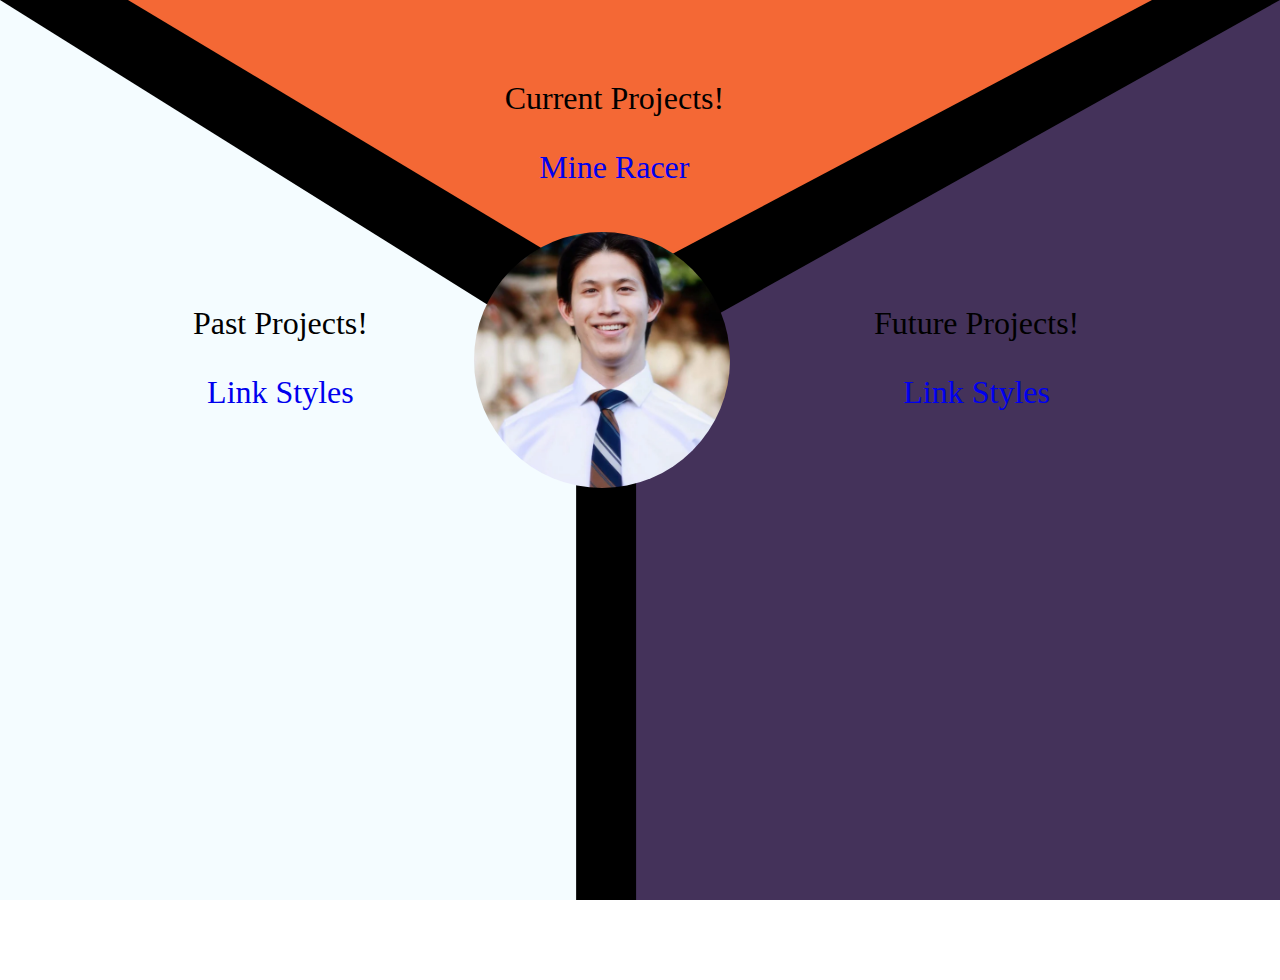
<file: index.html>
<!DOCTYPE html>
<html lang="en">
<meta charset="UTF-8">
<title>Page Title</title>
<meta name="viewport" content="width=device-width,initial-scale=1">
<link rel="stylesheet" href="style.css">

<style type="text/css">

a { text-decoration: none; }
a:hover { text-decoration: underline; }

</style>
<script src=""></script>

<body>

    <div id="landing-area">

			<div id="box-left">
				<div id="left-text">
					Past Projects!
					<p><a href="index.html">Link Styles</a></p>
				</div>
			</div>
			<div id="box-right">
				<div id="right-text">
					Future Projects!
					<p><a href="index.html">Link Styles</a></p>
				</div>
			</div>
			<div id="box-middle">
				<div id="middle-text">
					Current Projects!
					<p><a href="mineracer.html">Mine Racer</a></p>
				</div>
			</div>
		
			<img id="object1"
			src=
		"profile.webp" />
	
		
	</div>

	
</body>

</html>
</file>
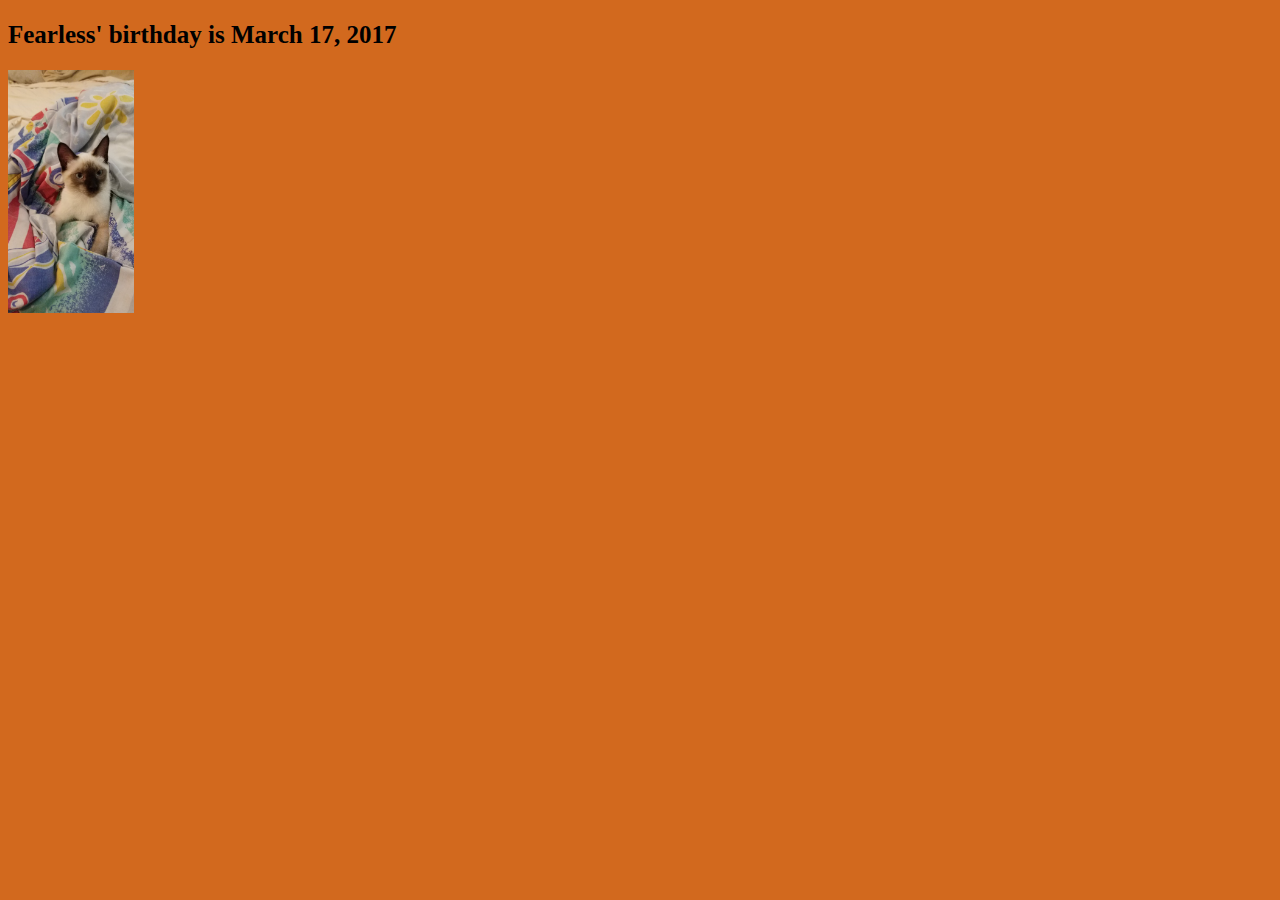
<file: prev_index.html>
<!DOCTYPE html>
<html>
<head>
<link rel="stylesheet" href="main.css" type="text/css">
</head>
    
<body>
<!-- also access by .class such as .fearlessIms or by #theid such as # bedPic -->
<h2>Fearless' birthday is March 17, 2017</h2>
<img class="fearlessImgs" id="bedPic" src=assets/FearlessBlanket.JPG alt="Image of Cat">

</body>
</html>
</file>
<file: style.css>
body{
  margin: 0;
  font-size: 2em;
}

#landing-area{
  width: 100vw;
  height: 100vh;
  display: flex;
  background-color: #000000;
  position: relative;
}

#box-left{
  width: 50%;
  /*clip-path: polygon(0 0, calc(100% - 10vh) 0, 100% 100%, 0 100%); */
  -webkit-clip-path: polygon(0% 0%, 0% 100%, 85% 100%, 85% 40%);
  margin-right: -4.2vh;
  padding: 5px 11vh 5px 5px;
  background-color: #F4FCFF;
  text-align: center;
  position: relative;
}
#box-right{
  width: 50%;
  /*clip-path: polygon(50% 0%, 0% 100%, 100% 100%); */
  -webkit-clip-path: polygon(5% 40%, 5% 100%, 100% 100%, 100% 0%);
  margin-left: -4.2vh;
  padding: 5px 5px 5px 11vh;
  background-color: #44325A;
  text-align: center;
  position: relative;
}

#box-middle{
  width: 100%;
  height: 100%;
  -webkit-clip-path: polygon(10% 0%, 47.5% 32%, 90% 0%); 
  background-color: #F46835;
  text-align: center;
  position: absolute;
} 

#middle-text{
  width: 96%;
  height: 100%;
  top: 80px;
  text-align: center;
  position: relative;
} 

#left-text{
  width: 96%;
  height: 50%;
  top: 300px;
  text-align: center;
  position: relative;
} 

#right-text{
  width: 96%;
  height: 50%;
  top: 300px;
  text-align: center;
  position: relative;
} 

#object1 {
  border-radius: 50%;
  max-width: 20%;
  max-height: auto;
  object-fit: contain;
  position: absolute;
  top: 40%;
  left: 47%;
  transform: translate(-50%, -50%);
  /* String value */
}
</file>
<file: main.css>
h2 {
    color: black;
    font-size: 25px
}
body {
    background-color: chocolate;
    
}/*for line 9, also access by .class such as .fearlessIms or by #theid such as # bedPic */

.fearlessImgs {
    width:10%
}
</file>
